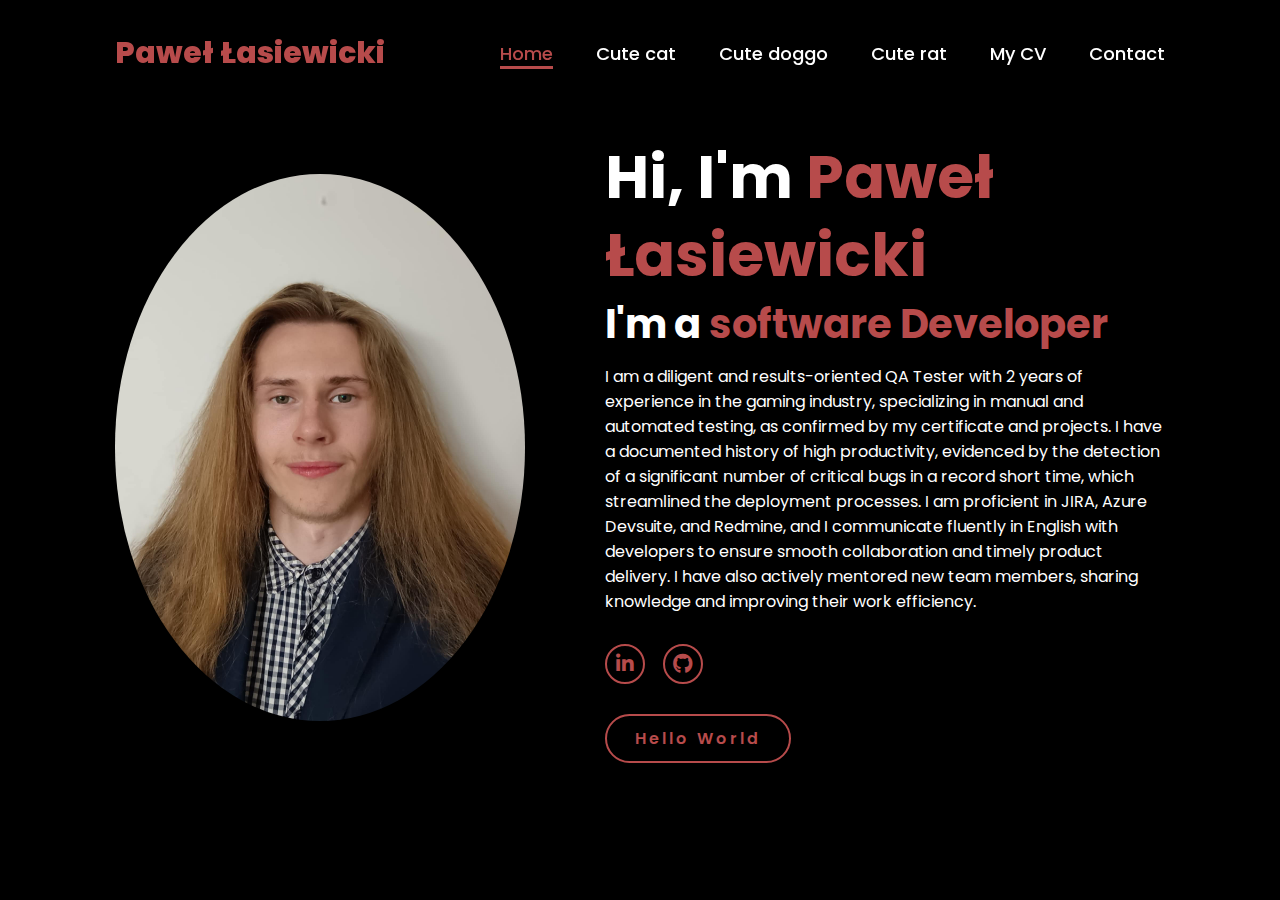
<file: index.html>
<!DOCTYPE html>
<html lang="en">
    <head>
        <meta charset="UTF-8">
        <meta name="viewport" content="width=device-width, initial-scale=1.0">
        <link rel="stylesheet" href="https://cdnjs.cloudflare.com/ajax/libs/font-awesome/6.5.2/css/all.min.css">
        <link rel="stylesheet" href="style.css">
        <title>Paweł Łasiewicki - Portfolio</title>
    </head>
    <body>
        <header>
            <a href="#" class="logo">Paweł Łasiewicki</a>

            <nav>
                <a href="index.html" class="active">Home</a>
                <a href="Cute cat.html">Cute cat</a>
                <a href="Cute doggo.html">Cute doggo</a>
                <a href="Cute rat.html">Cute rat</a>
                <a href="MY CV.html">My CV</a>
                <a href="Contact.html">Contact</a>
            </nav>
        </header>
        <section class="home">
            <div class="home-img">
                <img src="zdjecieCV.jpg" alt="">
            </div>
            <div class="home-content">
                <h1>Hi, I'm <span>Paweł Łasiewicki</span></h1>
                <h3 class="typing-text">I'm a <span></span></h3>
                <p>I am a diligent and results-oriented QA Tester with 2 years of experience in the gaming industry, specializing in manual and automated testing, as confirmed by my certificate and projects. I have a documented history of high productivity, evidenced by the detection of a significant number of critical bugs in a record short time, which streamlined the deployment processes. I am proficient in JIRA, Azure Devsuite, and Redmine, and I communicate fluently in English with developers to ensure smooth collaboration and timely product delivery. I have also actively mentored new team members, sharing knowledge and improving their work efficiency.</p>
                <div class="social-icons">
    <a href="https://www.linkedin.com/in/paweł-łasiewicki"><i class="fab fa-linkedin-in"></i></a>
    <a href="https://github.com/PL-TA"><i class="fab fa-github"></i></a>
</div>
                <a href="#" class="btn">Hello World</a>
            </div>
        </section>
    </body>
</html>
</file>
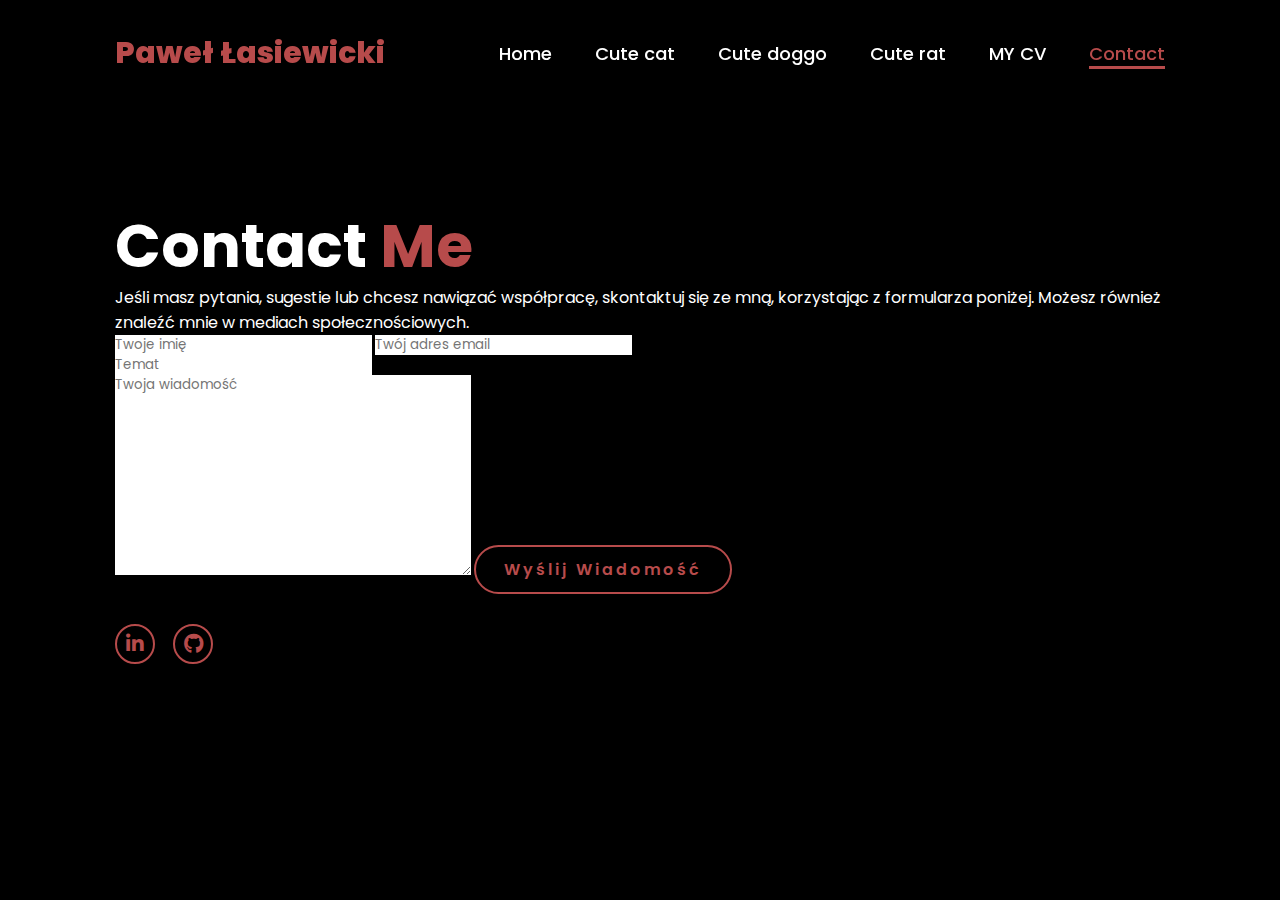
<file: Contact.html>
<!DOCTYPE html>
<html lang="en">
<head>
    <meta charset="UTF-8">
    <meta name="viewport" content="width=device-width, initial-scale=1.0">
    <link rel="stylesheet" href="https://cdnjs.cloudflare.com/ajax/libs/font-awesome/6.5.2/css/all.min.css">
    <link rel="stylesheet" href="style.css">
    <title>Paweł Łasiewicki - Contact</title>
</head>
<body>
    <header>
        <a href="index.html" class="logo">Paweł Łasiewicki</a>

        <nav>
            <a href="index.html">Home</a>
            <a href="Cute cat.html">Cute cat</a>
            <a href="Cute doggo.html">Cute doggo</a>
            <a href="Cute rat.html">Cute rat</a>
            <a href="MY CV.html">MY CV</a>
            <a href="Contact.html" class="active">Contact</a>
        </nav>
    </header>

    <section class="home">
        <div class="home-content">
            <h1>Contact <span>Me</span></h1>
            <p>
                Jeśli masz pytania, sugestie lub chcesz nawiązać współpracę, skontaktuj się ze mną, korzystając z formularza poniżej. 
                Możesz również znaleźć mnie w mediach społecznościowych.
            </p>

            <div class="contact-form-container">
                <form action="#" method="post">
                    <div class="input-box">
                        <input type="text" placeholder="Twoje imię" required>
                        <input type="email" placeholder="Twój adres email" required>
                    </div>
                    <div class="input-box">
                        <input type="text" placeholder="Temat" required>
                    </div>
                    <textarea name="" id="" cols="30" rows="10" placeholder="Twoja wiadomość" required></textarea>
                    <input type="submit" value="Wyślij Wiadomość" class="btn">
                </form>
            </div>
            
           <div class="social-icons">
    <a href="https://www.linkedin.com/in/paweł-łasiewicki"><i class="fab fa-linkedin-in"></i></a>
    <a href="https://github.com/PL-TA"><i class="fab fa-github"></i></a>
</div>
        </div>
    </section>
</body>
</html>
</file>
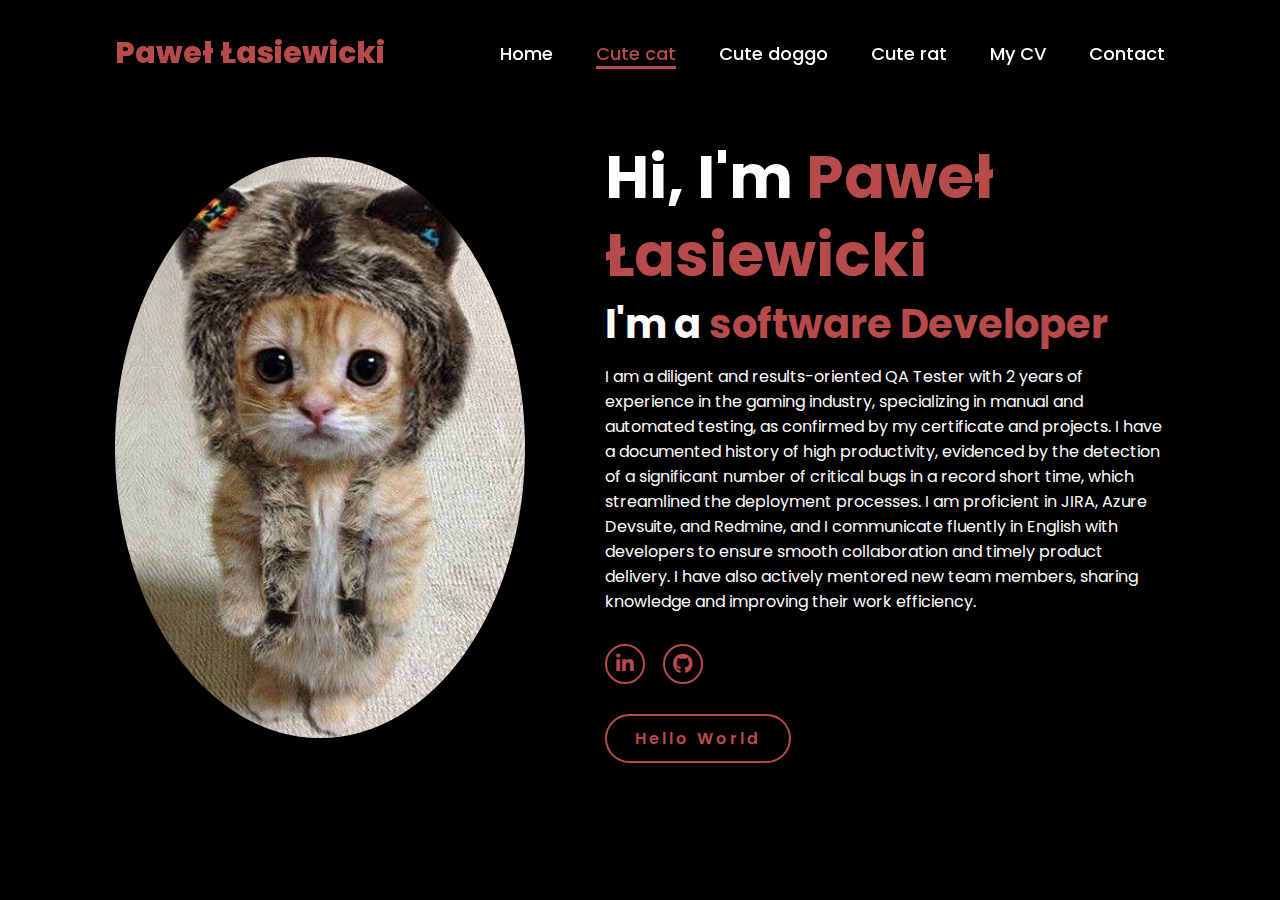
<file: Cute cat.html>
<!DOCTYPE html>
<html lang="en">
    <head>
        <meta charset="UTF-8">
        <meta name="viewport" content="width=device-width, initial-scale=1.0">
        <link rel="stylesheet" href="https://cdnjs.cloudflare.com/ajax/libs/font-awesome/6.5.2/css/all.min.css">
        <link rel="stylesheet" href="style.css">
        <title>Paweł Łasiewicki - Cute Cat</title>
    </head>
    <body>
        <header>
            <a href="#" class="logo">Paweł Łasiewicki</a>

            <nav>
                <a href="index.html">Home</a>
                <a href="Cute cat.html" class="active">Cute cat</a>
                <a href="Cute doggo.html">Cute doggo</a>
                <a href="Cute rat.html">Cute rat</a>
                <a href="My CV.html">My CV</a>
                <a href="Contact.html">Contact</a>
            </nav>
        </header>
        <section class="home">
            <div class="home-img">
                <img src="cat.jpg" alt="Obrazek słodkiego kota">
            </div>
            <div class="home-content">
                <h1>Hi, I'm <span>Paweł Łasiewicki</span></h1>
                <h3 class="typing-text">I'm a <span></span></h3>
                <p>I am a diligent and results-oriented QA Tester with 2 years of experience in the gaming industry, specializing in manual and automated testing, as confirmed by my certificate and projects. I have a documented history of high productivity, evidenced by the detection of a significant number of critical bugs in a record short time, which streamlined the deployment processes. I am proficient in JIRA, Azure Devsuite, and Redmine, and I communicate fluently in English with developers to ensure smooth collaboration and timely product delivery. I have also actively mentored new team members, sharing knowledge and improving their work efficiency.</p>
               <div class="social-icons">
    <a href="https://www.linkedin.com/in/paweł-łasiewicki"><i class="fab fa-linkedin-in"></i></a>
    <a href="https://github.com/PL-TA"><i class="fab fa-github"></i></a>
</div>
                <a href="#" class="btn">Hello World</a>
            </div>
        </section>
    </body>
</html>
</file>
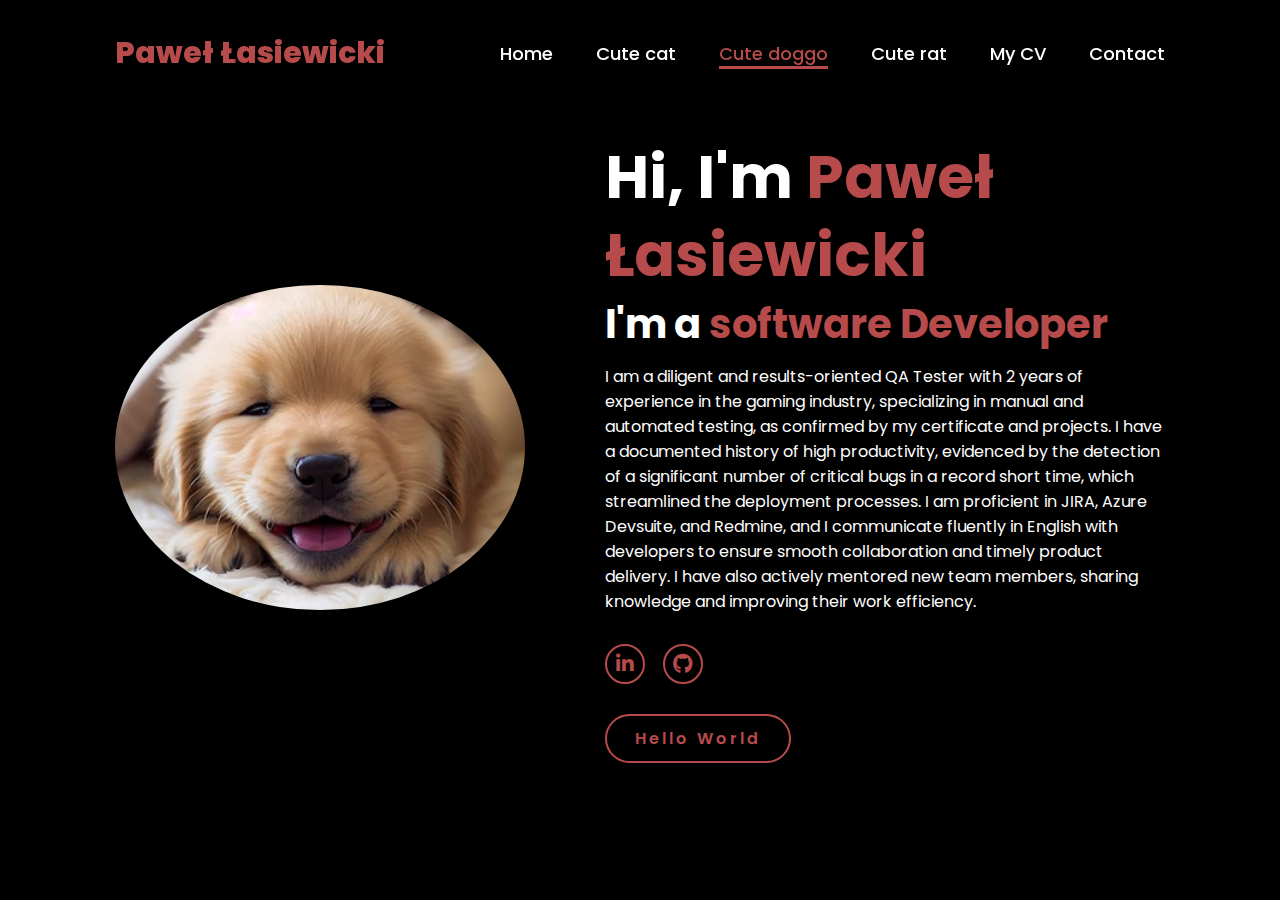
<file: Cute doggo.html>
<!DOCTYPE html>
<html lang="en">
    <head>
        <meta charset="UTF-8">
        <meta name="viewport" content="width=device-width, initial-scale=1.0">
        <link rel="stylesheet" href="https://cdnjs.cloudflare.com/ajax/libs/font-awesome/6.5.2/css/all.min.css">
        <link rel="stylesheet" href="style.css">
        <title>Paweł Łasiewicki - Cute Doggo</title>
    </head>
    <body>
        <header>
            <a href="#" class="logo">Paweł Łasiewicki</a>

            <nav>
                <a href="index.html">Home</a>
                <a href="Cute cat.html">Cute cat</a>
                <a href="Cute doggo.html" class="active">Cute doggo</a>
                <a href="Cute rat.html">Cute rat</a>
                <a href="MY CV.html">My CV</a>
                <a href="Contact.html">Contact</a>
            </nav>
        </header>
        <section class="home">
            <div class="home-img">
                <img src="dog.jpg" alt="Obrazek słodkiego psa">
            </div>
            <div class="home-content">
                <h1>Hi, I'm <span>Paweł Łasiewicki</span></h1>
                <h3 class="typing-text">I'm a <span></span></h3>
                <p>I am a diligent and results-oriented QA Tester with 2 years of experience in the gaming industry, specializing in manual and automated testing, as confirmed by my certificate and projects. I have a documented history of high productivity, evidenced by the detection of a significant number of critical bugs in a record short time, which streamlined the deployment processes. I am proficient in JIRA, Azure Devsuite, and Redmine, and I communicate fluently in English with developers to ensure smooth collaboration and timely product delivery. I have also actively mentored new team members, sharing knowledge and improving their work efficiency.</p>
                <div class="social-icons">
    <a href="https://www.linkedin.com/in/paweł-łasiewicki"><i class="fab fa-linkedin-in"></i></a>
    <a href="https://github.com/PL-TA"><i class="fab fa-github"></i></a>
</div>
                <a href="#" class="btn">Hello World</a>
            </div>
        </section>
    </body>
</html>
</file>
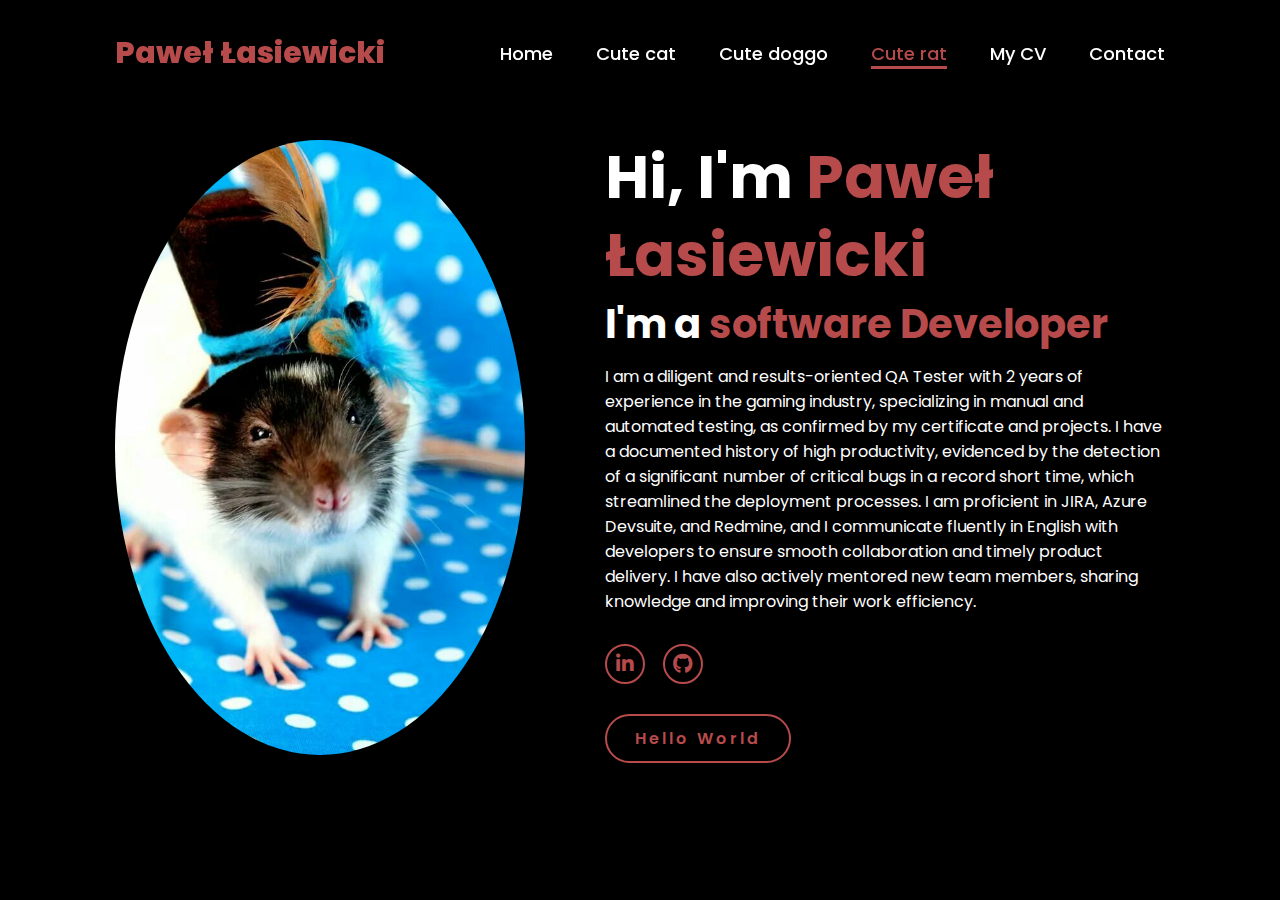
<file: Cute rat.html>
<!DOCTYPE html>
<html lang="en">
    <head>
        <meta charset="UTF-8">
        <meta name="viewport" content="width=device-width, initial-scale=1.0">
        <link rel="stylesheet" href="https://cdnjs.cloudflare.com/ajax/libs/font-awesome/6.5.2/css/all.min.css">
        <link rel="stylesheet" href="style.css">
        <title>Paweł Łasiewicki - Cute Rat</title>
    </head>
    <body>
        <header>
            <a href="#" class="logo">Paweł Łasiewicki</a>

            <nav>
                <a href="index.html">Home</a>
                <a href="Cute cat.html">Cute cat</a>
                <a href="Cute doggo.html">Cute doggo</a>
                <a href="Cute rat.html" class="active">Cute rat</a>
                <a href="MY CV.html">My CV</a>
                <a href="Contact.html">Contact</a>
            </nav>
        </header>
        <section class="home">
            <div class="home-img">
                <img src="rat.jpg" alt="Obrazek słodkiego szczura">
            </div>
            <div class="home-content">
                <h1>Hi, I'm <span>Paweł Łasiewicki</span></h1>
                <h3 class="typing-text">I'm a <span></span></h3>
                <p>I am a diligent and results-oriented QA Tester with 2 years of experience in the gaming industry, specializing in manual and automated testing, as confirmed by my certificate and projects. I have a documented history of high productivity, evidenced by the detection of a significant number of critical bugs in a record short time, which streamlined the deployment processes. I am proficient in JIRA, Azure Devsuite, and Redmine, and I communicate fluently in English with developers to ensure smooth collaboration and timely product delivery. I have also actively mentored new team members, sharing knowledge and improving their work efficiency.</p>
               <div class="social-icons">
    <a href="https://www.linkedin.com/in/paweł-łasiewicki"><i class="fab fa-linkedin-in"></i></a>
    <a href="https://github.com/PL-TA"><i class="fab fa-github"></i></a>
</div>
                <a href="#" class="btn">Hello World</a>
            </div>
        </section>
    </body>
</html>
</file>
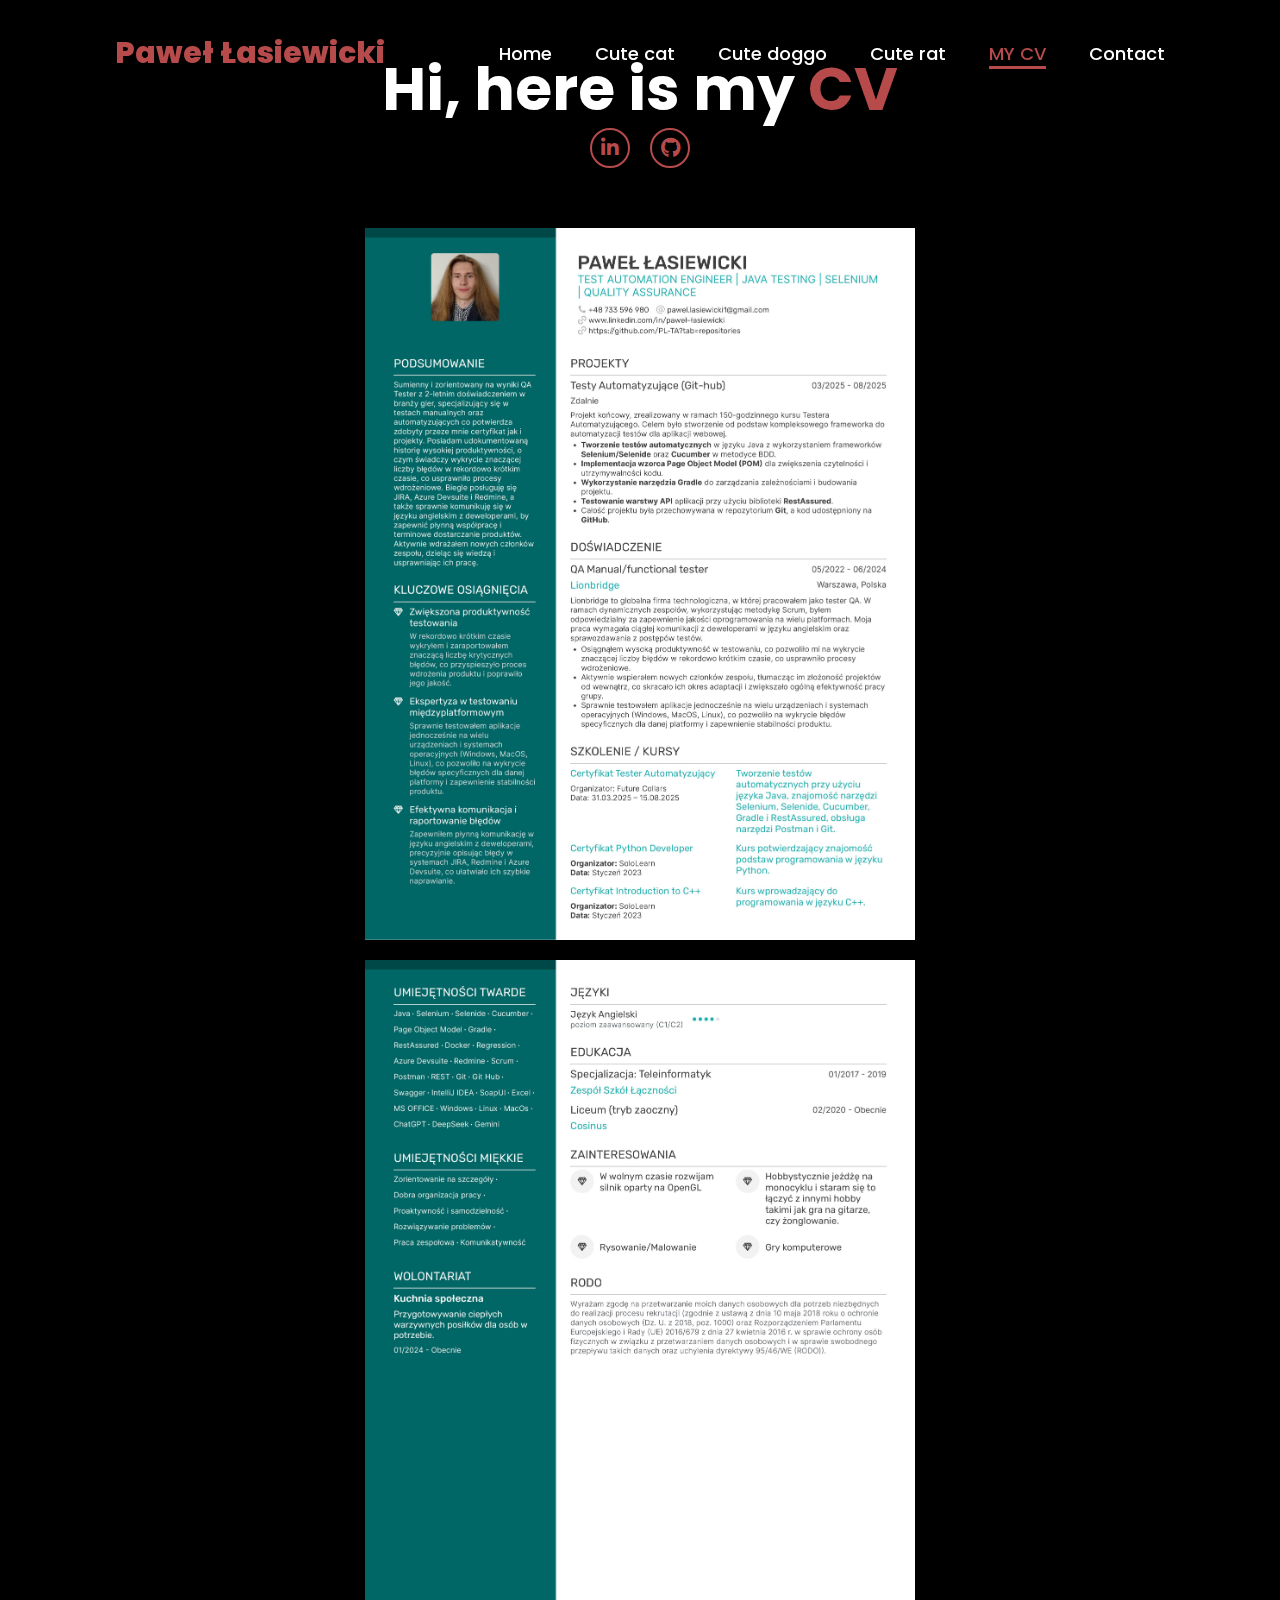
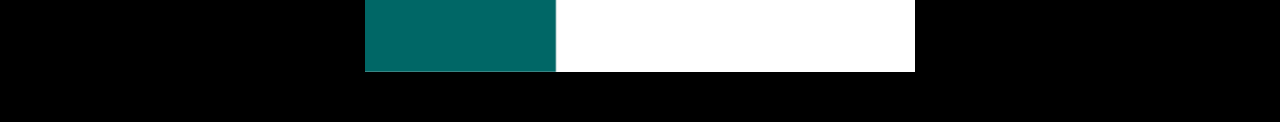
<file: MY CV.html>
<!DOCTYPE html>
<html lang="en">
    <head>
        <meta charset="UTF-8">
        <meta name="viewport" content="width=device-width, initial-scale=1.0">
        <link rel="stylesheet" href="https://cdnjs.cloudflare.com/ajax/libs/font-awesome/6.5.2/css/all.min.css">
        <link rel="stylesheet" href="style.css">
        <title>Paweł Łasiewicki - MY CV</title>
    </head>
    <body>
        <header>
            <a href="#" class="logo">Paweł Łasiewicki</a>

            <nav>
                <a href="index.html">Home</a>
                <a href="Cute cat.html">Cute cat</a>
                <a href="Cute doggo.html">Cute doggo</a>
                <a href="Cute rat.html">Cute rat</a>
                <a href="MY CV.html" class="active">MY CV</a>
                <a href="Contact.html">Contact</a>
            </nav>
        </header>
        <section class="home cv-page">
            <div class="home-content">
                <h1>Hi, here is my <span>CV</span></h1>

                <div class="cv-wrapper">
                    <div class="social-icons">
                        <a href="https://www.linkedin.com/in/paweł-łasiewicki"><i class="fab fa-linkedin-in"></i></a>
                        <a href="https://github.com/PL-TA"><i class="fab fa-github"></i></a>
                    </div>

                    <div class="cv-container">
                        <img src="cv1jpg.jpg" alt="Strona 1 mojego CV">
                        <img src="cv2jpg.jpg" alt="Strona 2 mojego CV">
                    </div>
                </div>
            </div>
        </section>
    </body>
</html>
</file>
<file: style.css>
@import url('https://fonts.googleapis.com/css2?family=Poppins:wght@100;200;300;400;500;600&display=swap');

/* Generalne style */
* {
    margin: 0;
    padding: 0;
    box-sizing: border-box;
    text-decoration: none;
    border: none;
    outline: none;
    font-family: 'Poppins', sans-serif;
}

html {
    font-size: 62.5%;
}

body {
    width: 100%;
    height: 100vh;
    overflow-x: hidden;
    background-color: black;
    color: white;
}

/* Nagłówek */
header {
    margin-top: 20px;
    position: fixed;
    top: 0;
    left: 0;
    width: 100%;
    padding: 1rem 9%;
    background-color: transparent;
    filter: drop-shadow(10px);
    display: flex;
    justify-content: space-between;
    align-items: center;
    z-index: 100;
}

.logo {
    font-size: 3rem;
    color: #b74b4b;
    font-weight: 800;
    cursor: pointer;
    transition: 0.5s ease;
}

.logo:hover {
    transform: scale(1.1);
}

nav a {
    font-size: 1.8rem;
    color: white;
    margin-left: 4rem;
    font-weight: 500;
    transition: 0.3s ease;
    border-bottom: 3px solid transparent;
}

nav a:hover,
nav a.active {
    color: #b74b4b;
    border-bottom: 3px solid #b74b4b;
}

@media(max-width:995px) {
    nav {
        position: absolute;
        display: none;
        top: 0;
        right: 0;
        width: 40%;
        border-left: 3px solid #b74b4b;
        border-bottom: 3px solid #b74b4b;
        border-bottom-left-radius: 2rem;
        padding: 1rem solid;
        background-color: #161616;
        border-top: 0.1rem solid rgba(0, 0, 0, 0.1);
    }

    nav.active {
        display: block;
    }

    nav a {
        display: block;
        font-size: 2rem;
        margin: 3rem 0;
    }

    nav a:hover,
    nav a.active {
        padding: 1rem;
        border-radius: 0.5rem;
        border-bottom: 0.5rem solid #b74b4b;
    }
}

/* Sekcja Home */
section {
    min-height: 100vh;
    padding: 5rem 9% 5rem;
}

.home {
    display: flex;
    justify-content: center;
    align-items: center;
    gap: 8rem;
    background-color: black;
}

.home .home-content h1 {
    font-size: 6rem;
    font-weight: 700;
    line-height: 1.3;
}

span {
    color: #b74b4b;
}

.home-content h3 {
    font-size: 4rem;
    margin-bottom: 1rem;
    font-weight: 700;
}

.home-content p {
    font-size: 1.6rem;
}

.home-img {
    border-radius: 50%;
}

.home-img img {
    position: relative;
    width: 32vw;
    border-radius: 50%;
    box-shadow: 0 0 25px solid #b74b4b;
    cursor: pointer;
    transition: 0.2s linear;
}

.home-img img:hover {
    font-size: 1.8rem;
    font-weight: 500;
}

.social-icons a {
    display: inline-flex;
    justify-content: center;
    align-items: center;
    width: 4rem;
    height: 4rem;
    background-color: transparent;
    border: 0.2rem solid #b74b4b;
    font-size: 2rem;
    border-radius: 50%;
    margin: 3rem 1.5rem 3rem 0;
    transition: 0.3s ease;
    color: #b74b4b;
}

.social-icons a:hover {
    color: black;
    transform: scale(1.3) translateY(-5px);
    background-color: #b74b4b;
    box-shadow: 0 0 25px #b74b4b;
}

.btn {
    display: inline-block;
    padding: 1rem 2.8rem;
    background-color: black;
    border-radius: 4rem;
    font-size: 1.6rem;
    color: #b74b4b;
    letter-spacing: 0.3rem;
    font-weight: 600;
    border: 2px solid #b74b4b;
    transition: 0.3s ease;
    cursor: pointer;
}

.btn:hover {
    transform: scale3d(1.03);
    background-color: #b74b4b;
    color: black;
    box-shadow: 0 0 25px #b74b4b;
}

/* Efekt pisania */
.typing-text {
    font-size: 34px;
    font-weight: 600;
    min-width: 280px;
}

.typing-text span {
    position: relative;
}

.typing-text span::before {
    content: "software Developer";
    color: #b74b4b;
    animation: words 20s infinite;
}

.typing-text span::after {
    content: "";
    background-color: black;
    position: absolute;
    width: calc(100% + 8px);
    height: 100%;
    border-left: 3px solid black;
    right: -8;
    animation: cursor 0.6s infinite;
}

@keyframes cursor {
    to {
        border-left: 3px solid #b74b4b;
    }
}

@keyframes words {
    0%, 20% {
        content: "Test Automation Engineer";
    }
    21%, 40% {
        content: "Testing Specialist";
    }
    41%, 60% {
        content: "QA Engineer";
    }
    61%, 80% {
        content: "Git, Postman, Selenium Expert";
    }
    81%, 100% {
        content: "Developer & IT Specialist";
    }
}

/* Media Queries */
@media (max-width: 1000px) {
    .home {
        gap: 4rem;
    }
}

@media(max-width:995px) {
    .home {
        flex-direction: column;
        margin: 5rem 4rem;
    }

    .home .home-content h3 {
        font-size: 2.5rem;
    }

    .home-content h1 {
        font-size: 5rem;
    }

    .home-img img {
        width: 70vw;
        margin-top: 4rem;
    }
}

/* Style dla strony CV */
.cv-container {
    display: flex;
    justify-content: center;
    align-items: center;
    gap: 20px;
    flex-wrap: wrap;
    margin-top: 40px;
}

.cv-container img {
    max-width: 550px;
    height: auto;
    box-shadow: 0 4px 8px rgba(0, 0, 0, 0.1);
}

.cv-page .home-content {
    display: flex;
    flex-direction: column;
    justify-content: center;
    align-items: center;
    text-align: center;
}

.cv-page .cv-wrapper {
    display: flex;
    flex-direction: column;
    align-items: center;
    width: 100%;
}

.cv-page .social-icons {
    display: flex;
    justify-content: center;
    gap: 20px;
    margin-bottom: 20px;
}

.cv-page .social-icons a {
    margin: 0;
}

/* Poprawka dla ikon Font Awesome */
.fab::before {
    font-family: "Font Awesome 6 Brands" !important;
}

.fa::before, .fas::before {
    font-family: "Font Awesome 6 Free" !important;
}
</file>
